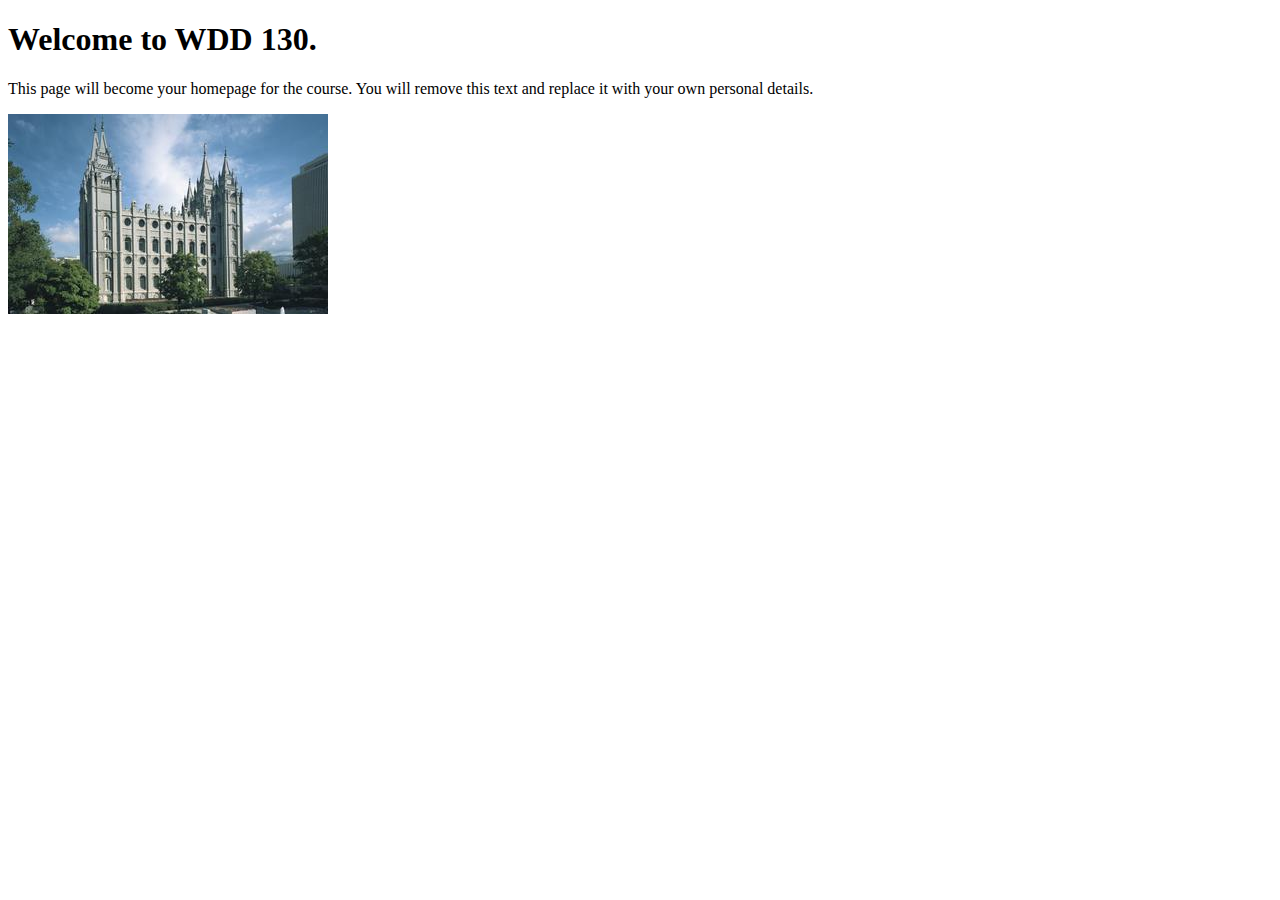
<file: index.html>
<!DOCTYPE html>
<html lang="en">
<head>
    <meta charset="UTF-8">
    <meta name="viewport" content="width=device-width, initial-scale=1.0">
    <title>WDD 130 | Personal Homepage</title>
</head>
<body>
    <h1>Welcome to WDD 130.</h1>
    <p>This page will become your homepage for the course. You will remove this text and replace it with your own personal details.</p>

    <img src="images/salt-lake-temple.jpg" alt="The Salt Lake Temple.">
</body>
</html>
</file>
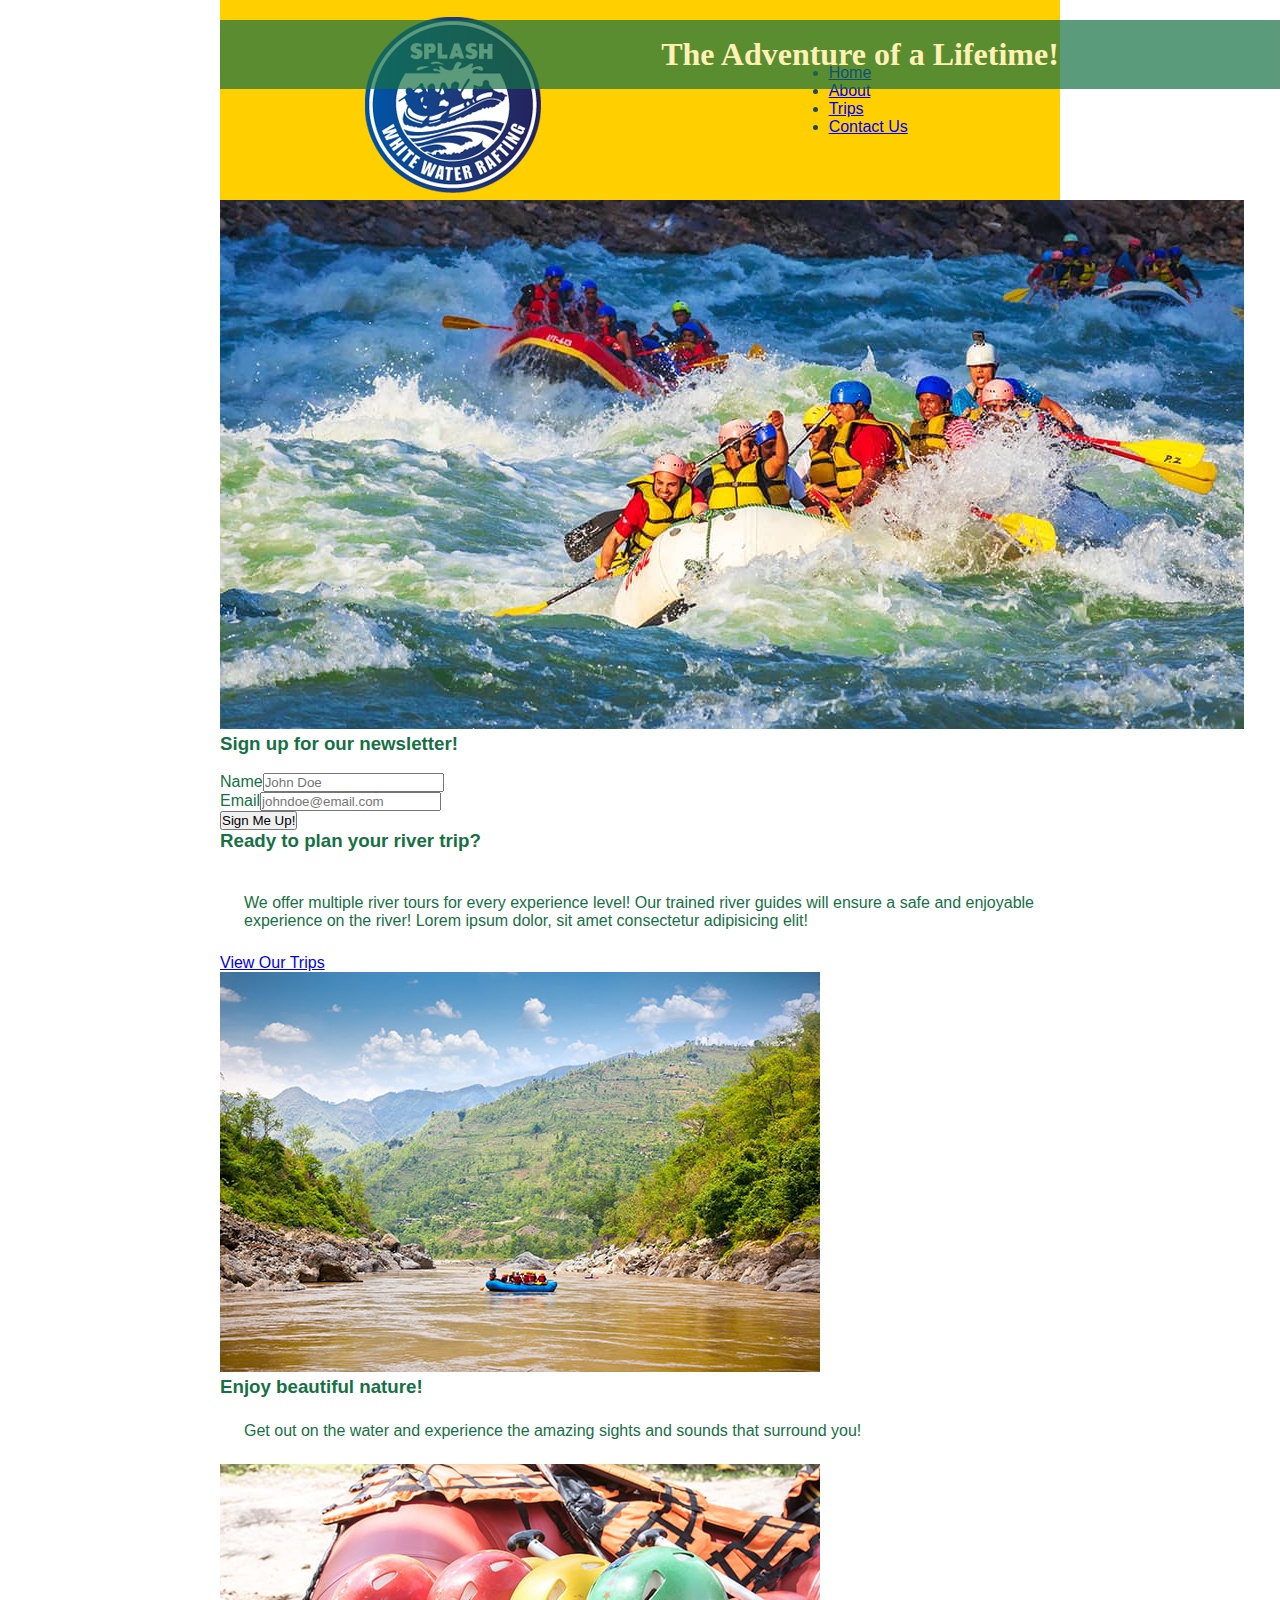
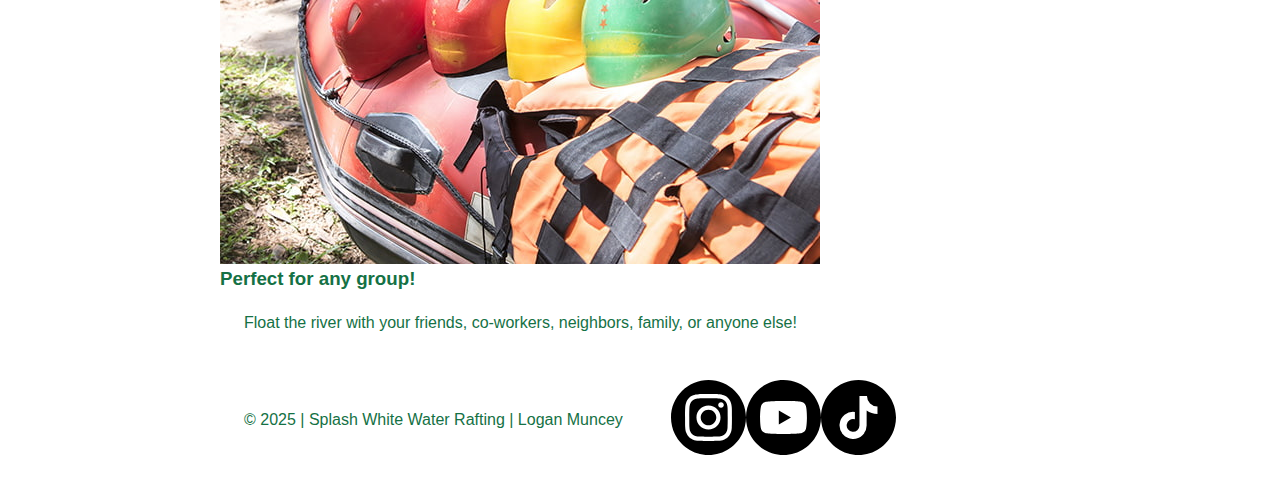
<file: wwr/index.html>
<!DOCTYPE html>
<html lang="en">

<head>
  <meta charset="UTF-8">
  <meta name="viewport" content="width=device-width, initial-scale=1.0">
  <meta name="description" content="Splash White Water Rafting">
  <meta name="author" content="Logan Muncey">
  <link rel="stylesheet" href="styles/rafting.css">
  <title>Splash White Water Rafting Home Page</title>
</head>

<body>
  <header class="grid">
    <img src="images/logo.png" alt="Rafing Company Logo" class="logo">
    <nav>
      <ul class="flex">
        <li><a href="index.html">Home</a></li>
        <li><a href="about.html">About</a></li>
        <li><a href="trips.html">Trips</a></li>
        <li><a href="contact.html">Contact Us</a></li>
      </ul>
    </nav>
  </header>

  <main>
    <div>
      <img src="images/homepage-main.jpg" alt="Multiple Rafts on the River" class="hero home">
    </div>
    <div>
      <h1 class="title home">The Adventure of a Lifetime!</h1>
    </div>
    <form>
      <div class="form homepage">
        <h3>Sign up for our newsletter!</h3><br>
        <label>Name<input type="text" id="newsletter-name" name="newsletter-name" placeholder="John Doe"></label><br>
        <label>Email<input type="email" id="newsletter-email" name="newsletter-email"
            placeholder="johndoe@email.com"></label><br>
        <button class="sign-up" type="submit">Sign Me Up!</button>
        <div class="cta">
          <h3>Ready to plan your river trip?</h3><br>
          <p>We offer multiple river tours for every experience level! Our trained river guides will ensure a safe and
            enjoyable experience on the river! Lorem ipsum dolor, sit amet consectetur adipisicing elit!</p>
          <a href="trips.html" class="cta">View Our Trips</a>
        </div>
      </div>
      <div class="homepage-grid">
        <div>
          <img src="images/scenery.jpg" alt="View of River and Surrounding Mountains">
          <h3>Enjoy beautiful nature!</h3>
          <p>Get out on the water and experience the amazing sights and sounds that surround you!</p>
        </div>
        <div>
          <img src="images/gear.jpg" alt="Helmets and Other Gear">
          <h3>Perfect for any group!</h3>
          <p>Float the river with your friends, co-workers, neighbors, family, or anyone else!</p>
        </div>
      </div>
    </form>
  </main>

  <footer>
    <p>&copy; 2025 | Splash White Water Rafting | Logan Muncey</p>
    <nav class="socialmedia">
      <a href="https://www.instagram.com">
        <img src="images/instagram.svg" alt="Instagram Icon">
      </a>
      <a href="https://www.youtube.com">
        <img src="images/youtube.svg" alt="YouTube Icon">
      </a>
      <a href="https://www.tiktok.com">
        <img src="images/tiktok.svg" alt="TikTok Icon">
      </a>
    </nav>
  </footer>
</body>

</html>
</file>
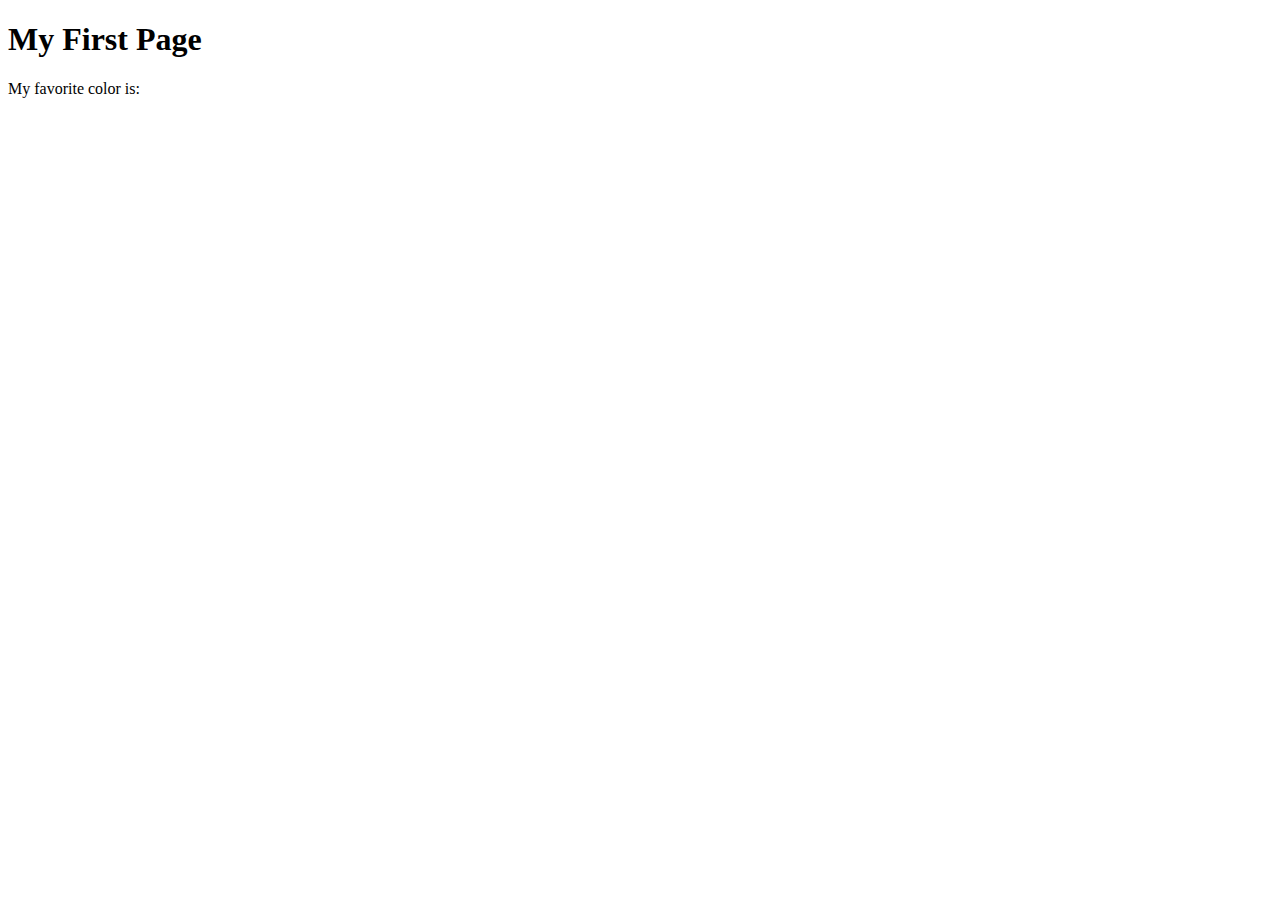
<file: week01/first-page.html>
<!DOCTYPE html>
<html lang="en">
<head>
    <meta charset="UTF-8">
    <meta name="viewport" content="width=device-width, initial-scale=1.0">
    <title>My First Page</title>
</head>
<body>
    <h1>My First Page</h1>
    <p>My favorite color is: </p>
</body>
</html>
</file>
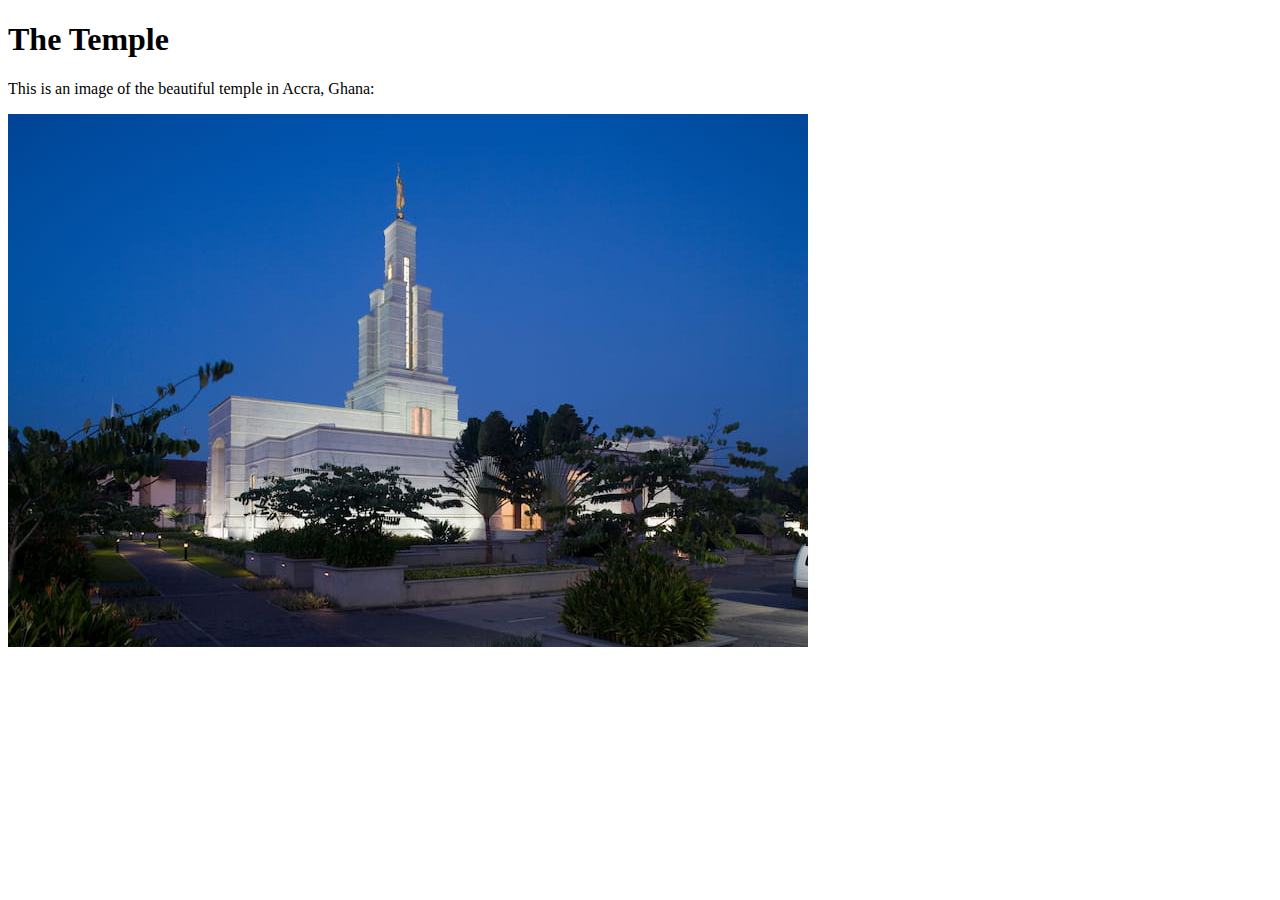
<file: week01/images-solution.html>
<!DOCTYPE html>
<html lang="en">
<head>
    <meta charset="UTF-8">
    <meta name="viewport" content="width=device-width, initial-scale=1.0">
    <title>Temple Image</title>
</head>
<body>
    <h1>The Temple</h1>
    <p>This is an image of the beautiful temple in Accra, Ghana:</p>
    <img src="images/temple-small.jpg" alt="The Accra Ghana Temple">
    
</body>
</html>
</file>
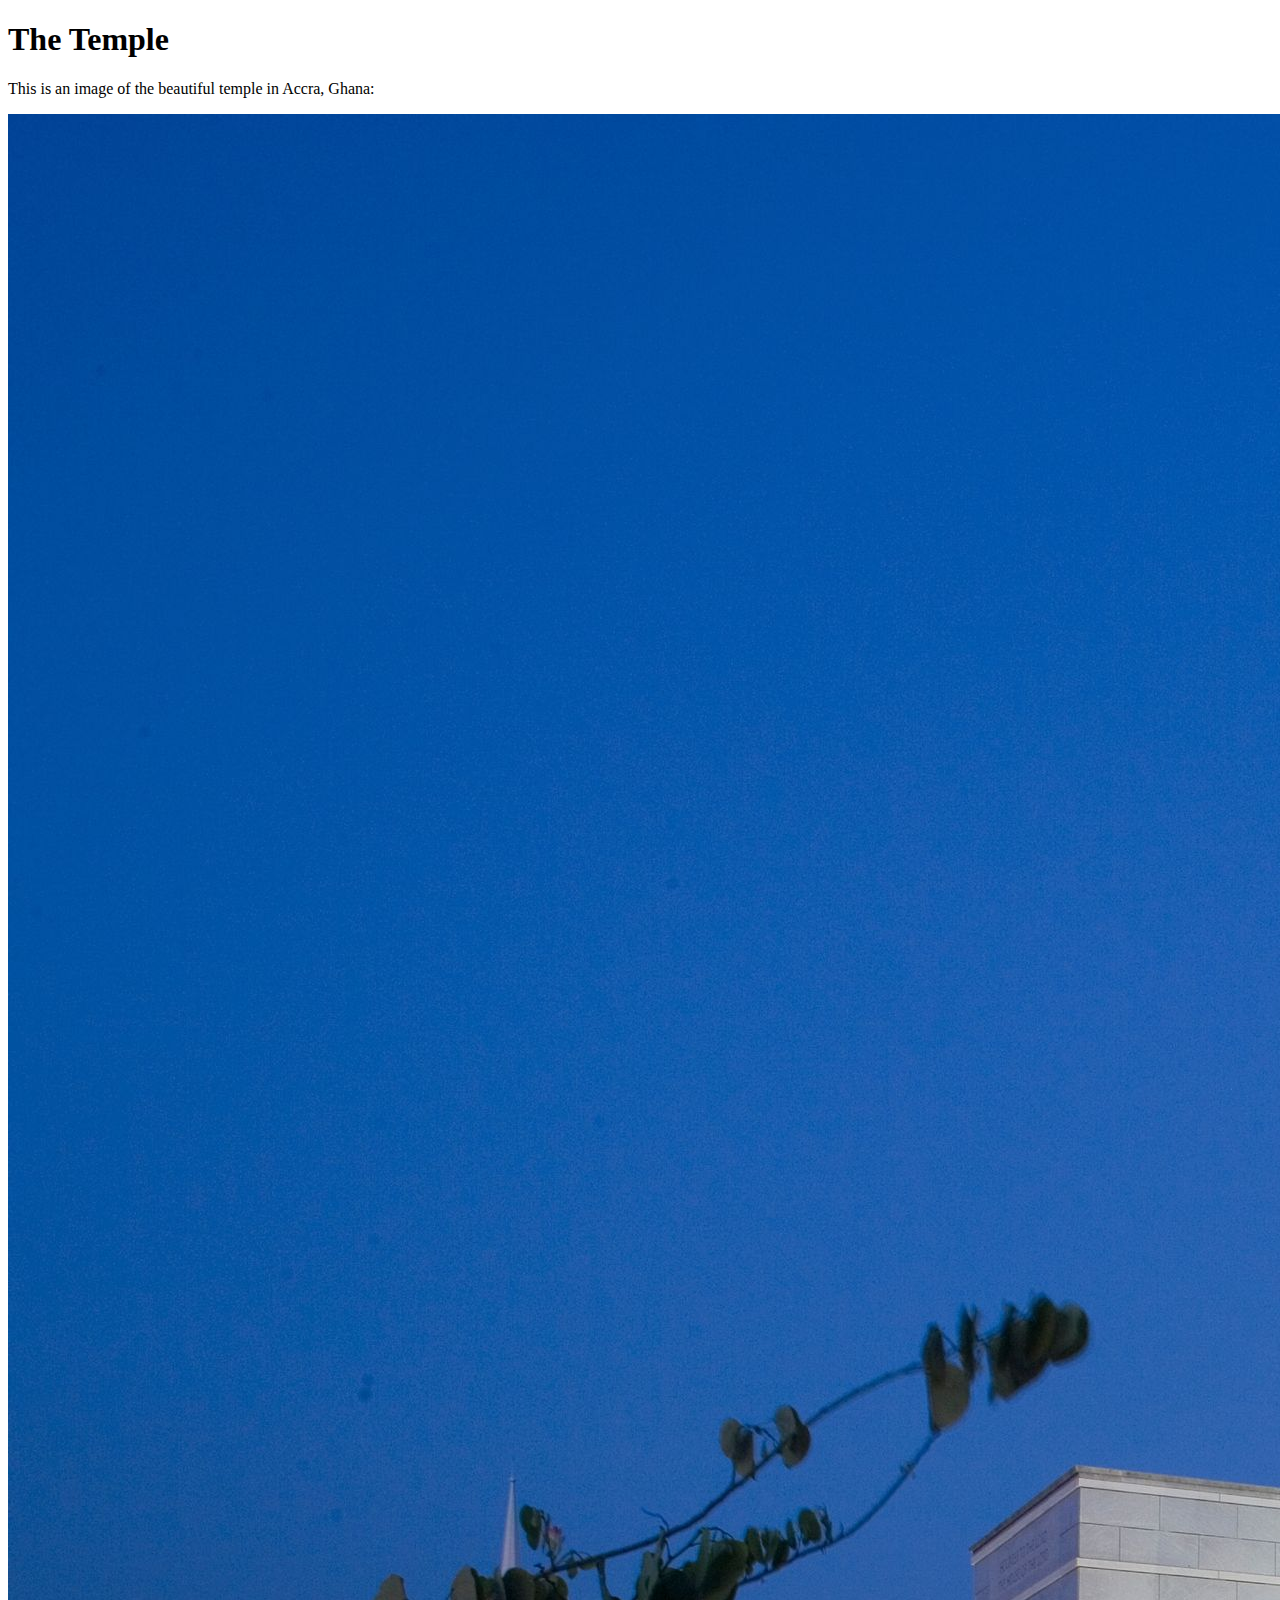
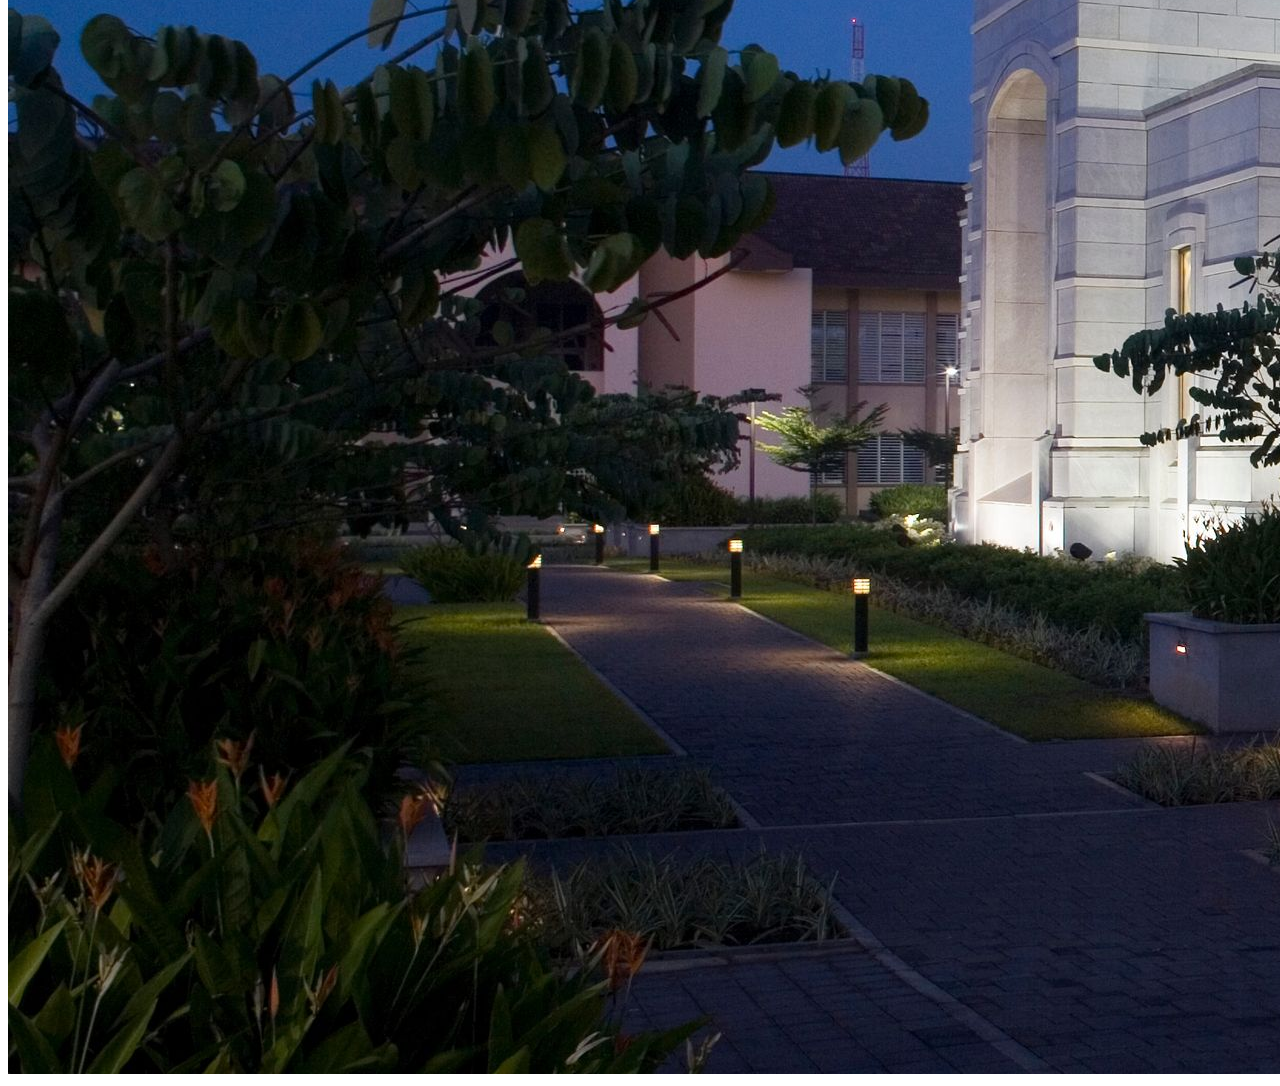
<file: week01/images.html>
<!DOCTYPE html>
<html lang="en">
<head>
    <meta charset="UTF-8">
    <meta name="viewport" content="width=device-width, initial-scale=1.0">
    <title>Temple Image</title>
</head>
<body>
    <h1>The Temple</h1>
    <p>This is an image of the beautiful temple in Accra, Ghana:</p>
    <img src="images/temple-large.jpeg" alt="The Accra Ghana Temple">
    
</body>
</html>
</file>
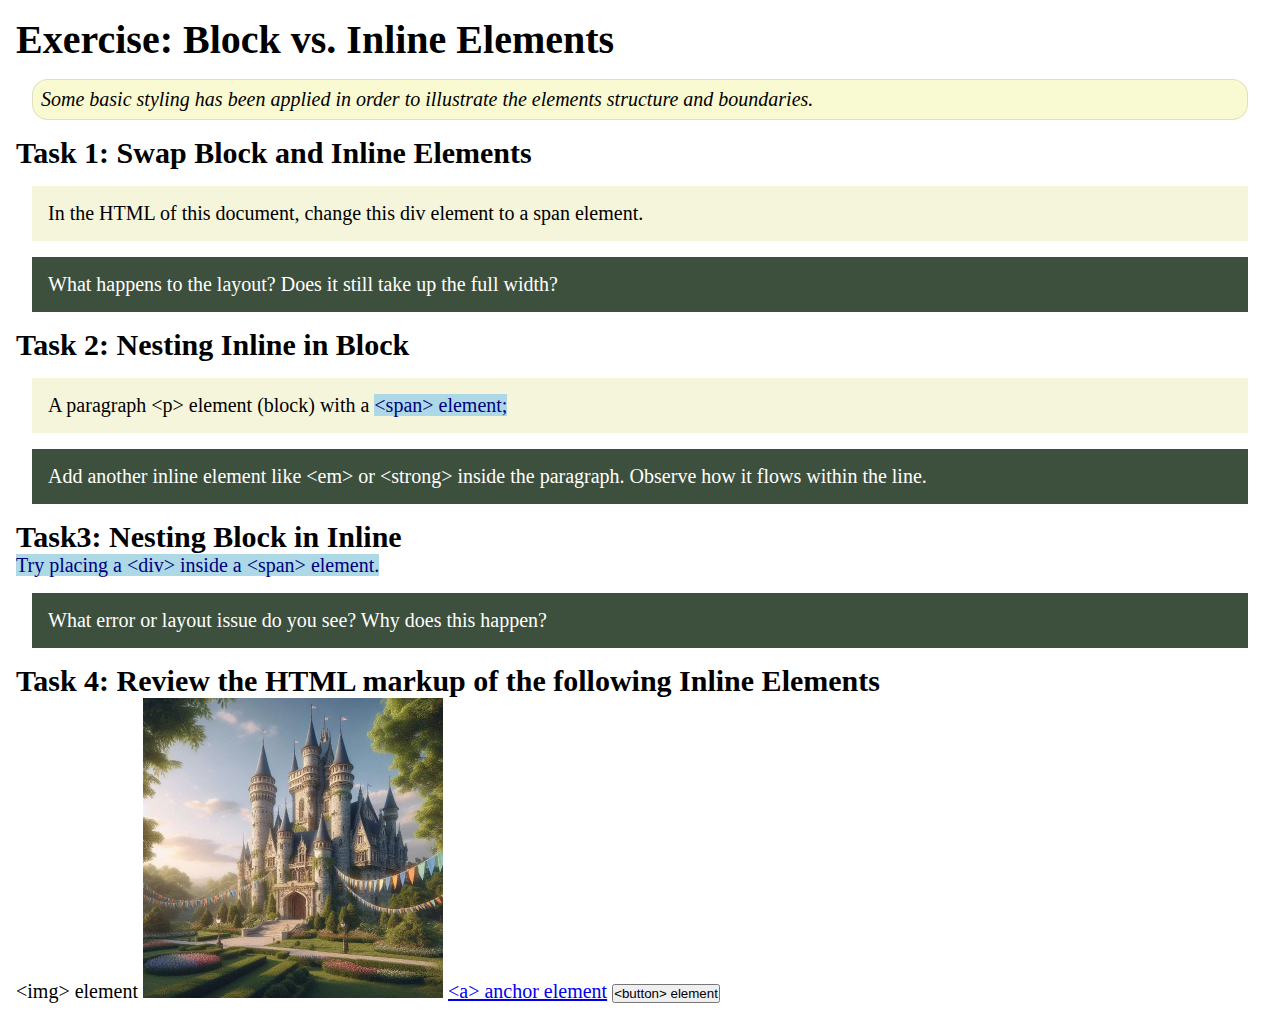
<file: week02/block-vs-inline.html>
<!DOCTYPE html>
<html lang="en">

<head>
    <meta charset="UTF-8">
    <meta name="viewport" content="width=device-width, initial-scale=1.0">
    <title>Exercise: Block vs. Inline Elements</title>
    <link rel="stylesheet" href="styles/block-vs-inline.css">
</head>

<body>
    <main>
        <h1>Exercise: Block vs. Inline Elements</h1>
        <p class="note">Some basic styling has been applied in order to illustrate the elements structure and
            boundaries.</p>

        <h2>Task 1: Swap Block and Inline Elements</h2>
        <div>In the HTML of this document, change this div element to a span element.</div>

        <p class="question">What happens to the layout? Does it still take up the full width?</p>

        <h2>Task 2: Nesting Inline in Block</h2>
        <p>A paragraph &lt;p&gt; element (block) with a <span>&lt;span&gt; element;</span></p>
        <p class="question">Add another inline element like &lt;em&gt; or &lt;strong&gt; inside the paragraph. Observe
            how it flows within the line.</p>

        <h2>Task3: Nesting Block in Inline</h2>
        <span>Try placing a &lt;div&gt; inside a &lt;span&gt; element.</span>
            <p class="question">What error or layout issue do you see? Why does this happen?</p>


            <h2>Task 4: Review the HTML markup of the following Inline Elements</h2>
        &lt;img&gt; element
        <img src="images/castle.webp" alt="placeholder image (images are inline)" width="300" height="300">
        <a href="https://churchofjesuschrist.org">&lt;a&gt; anchor element</a>
        <button type="button">&lt;button&gt; element</button>
    </main>
</body>

</html>
</file>
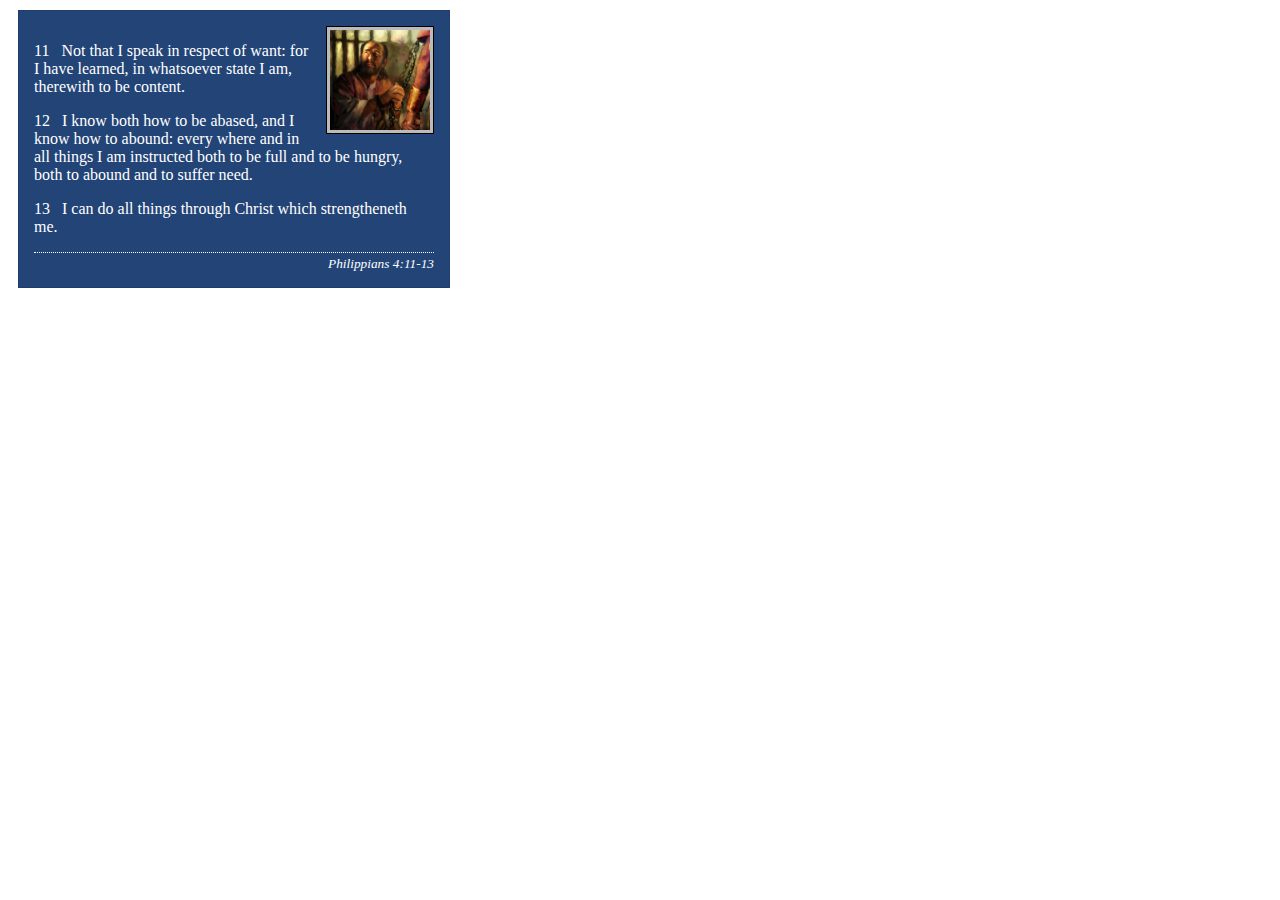
<file: week02/box-model-solution.html>
<!DOCTYPE html>
<html lang="en">
<head>
    <meta charset="UTF-8">
    <meta name="viewport" content="width=device-width, initial-scale=1.0">
    <title>Box Model Activity</title>
    <link rel="stylesheet" href="styles/box-model-solution.css">
</head>
<body>
    <main>
        <div class="callout">
            <img src="images/apostle-paul-imprisoned.webp" alt="Paul the Apostle - Imprisoned in Rome" width="200" height="200">
            <blockquote>
                <p>11 &nbsp; Not that I speak in respect of want: for I have learned, in whatsoever state I am, therewith to be content.</p>
                <p>12 &nbsp; I know both how to be abased, and I know how to abound: every where and in all things I am instructed both to be full and to be hungry, both to abound and to suffer need.</p>
                <p>13 &nbsp; I can do all things through Christ which strengtheneth me.</p>
            </blockquote>
            <cite>Philippians 4:11-13</cite>
        </div>
    </main>
</body>
</html>
</file>
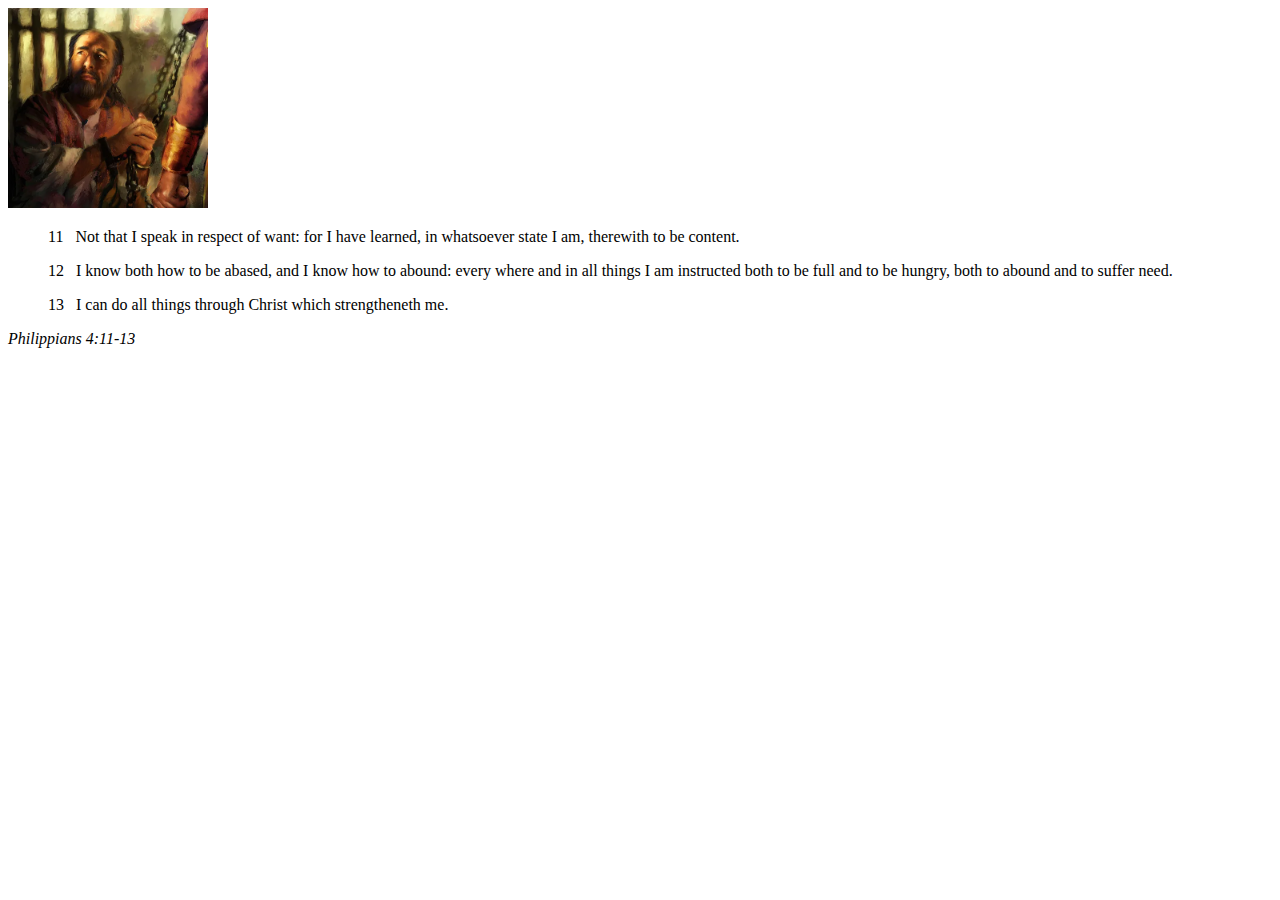
<file: week02/box-model.html>
<!DOCTYPE html>
<html lang="en">
<head>
    <meta charset="UTF-8">
    <meta name="viewport" content="width=device-width, initial-scale=1.0">
    <title>Box Model Activity</title>
</head>
<body>
    <main>
        <div class="callout">
            <img src="images/apostle-paul-imprisoned.webp" alt="Paul the Apostle - Imprisoned in Rome" width="200" height="200">
            <blockquote>
                <p>11 &nbsp; Not that I speak in respect of want: for I have learned, in whatsoever state I am, therewith to be content.</p>
                <p>12 &nbsp; I know both how to be abased, and I know how to abound: every where and in all things I am instructed both to be full and to be hungry, both to abound and to suffer need.</p>
                <p>13 &nbsp; I can do all things through Christ which strengtheneth me.</p>
            </blockquote>
            <cite>Philippians 4:11-13</cite>
        </div>
    </main>
</body>
</html>
</file>
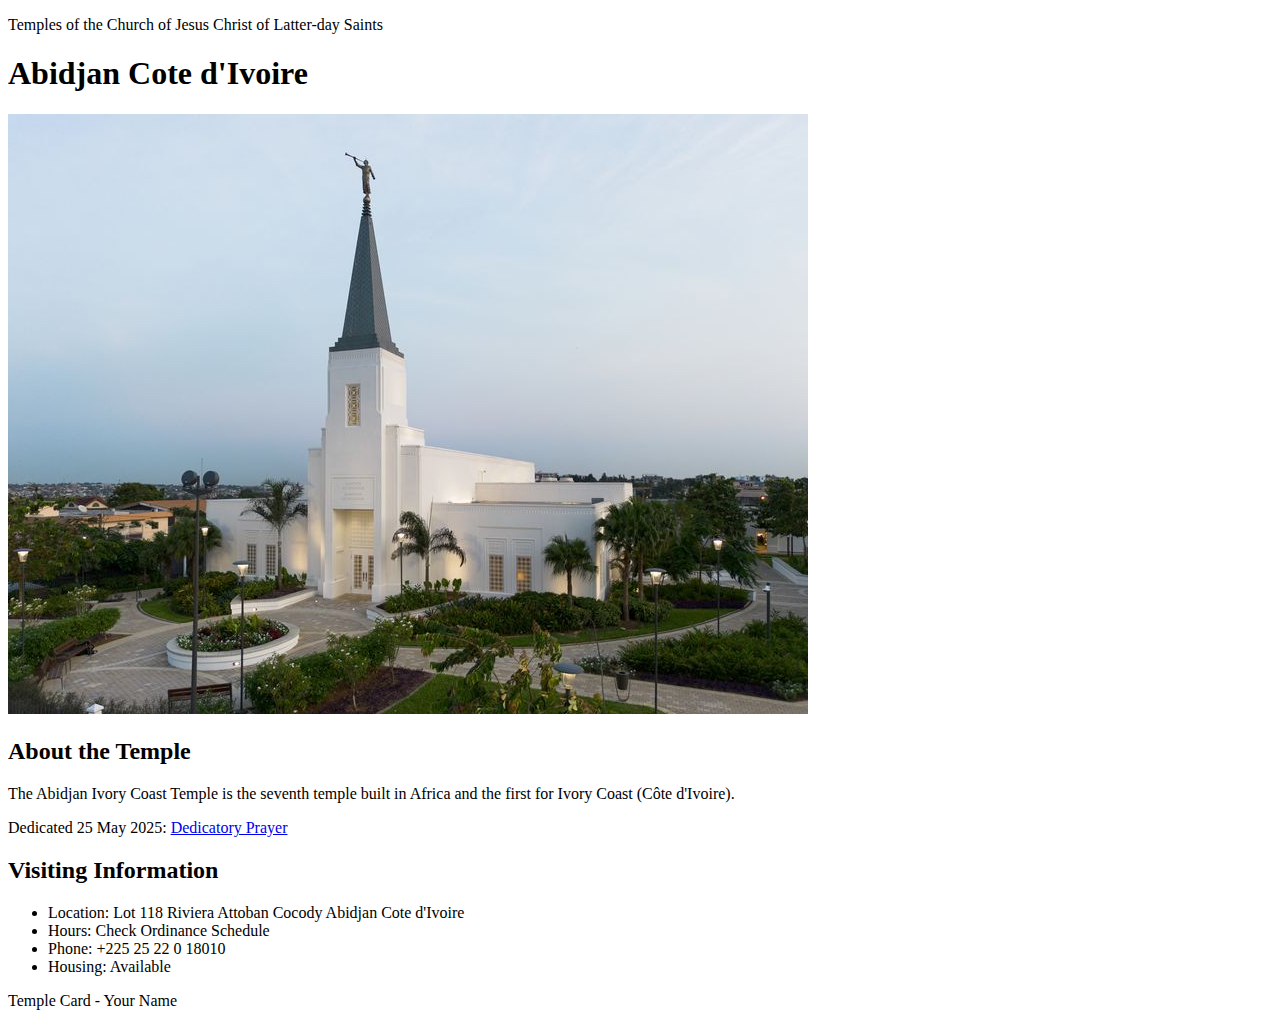
<file: week02/temple.html>
<!DOCTYPE html>
<html lang="en">

<head>
    <meta charset="UTF-8">
    <meta name="viewport" content="width=device-width, initial-scale=1.0">
    <title>Temple Card - Abidjan Cote d'Ivoire</title>
</head>

<body>
    <header>
        <p>Temples of the Church of Jesus Christ of Latter-day Saints</p>
    </header>
    <main>
        <h1>Abidjan Cote d'Ivoire</h1>
        <picture>
            <img src="images/abidjan-ivory-coast.jpeg" alt="Abidjan Cote d'Ivoire Temple">
        </picture>
        <section>
            <h2>About the Temple</h2>
            <p>The Abidjan Ivory Coast Temple is the seventh temple built in Africa and the first for Ivory Coast (Côte
                d'Ivoire).</p>
            <p>Dedicated 25 May 2025: <a
                    href="https://www.churchofjesuschrist.org/temples/dedicatory-prayer/abidjan-ivory-coast-temple/2025-05-25?lang=eng"
                    target="_blank" rel="noopener noreferrer">Dedicatory Prayer</a></p>
        </section>
        <section>
            <h2>Visiting Information</h2>
            <ul>
                <li>Location: Lot 118 Riviera Attoban Cocody Abidjan Cote d'Ivoire</li>
                <li>Hours: Check Ordinance Schedule</li>
                <li>Phone: +225 25 22 0 18010</li>
                <li>Housing: Available</li>
            </ul>
        </section>
    </main>
    <footer>
        <p>Temple Card - Your Name</p>
    </footer>
</body>

</html>
</file>
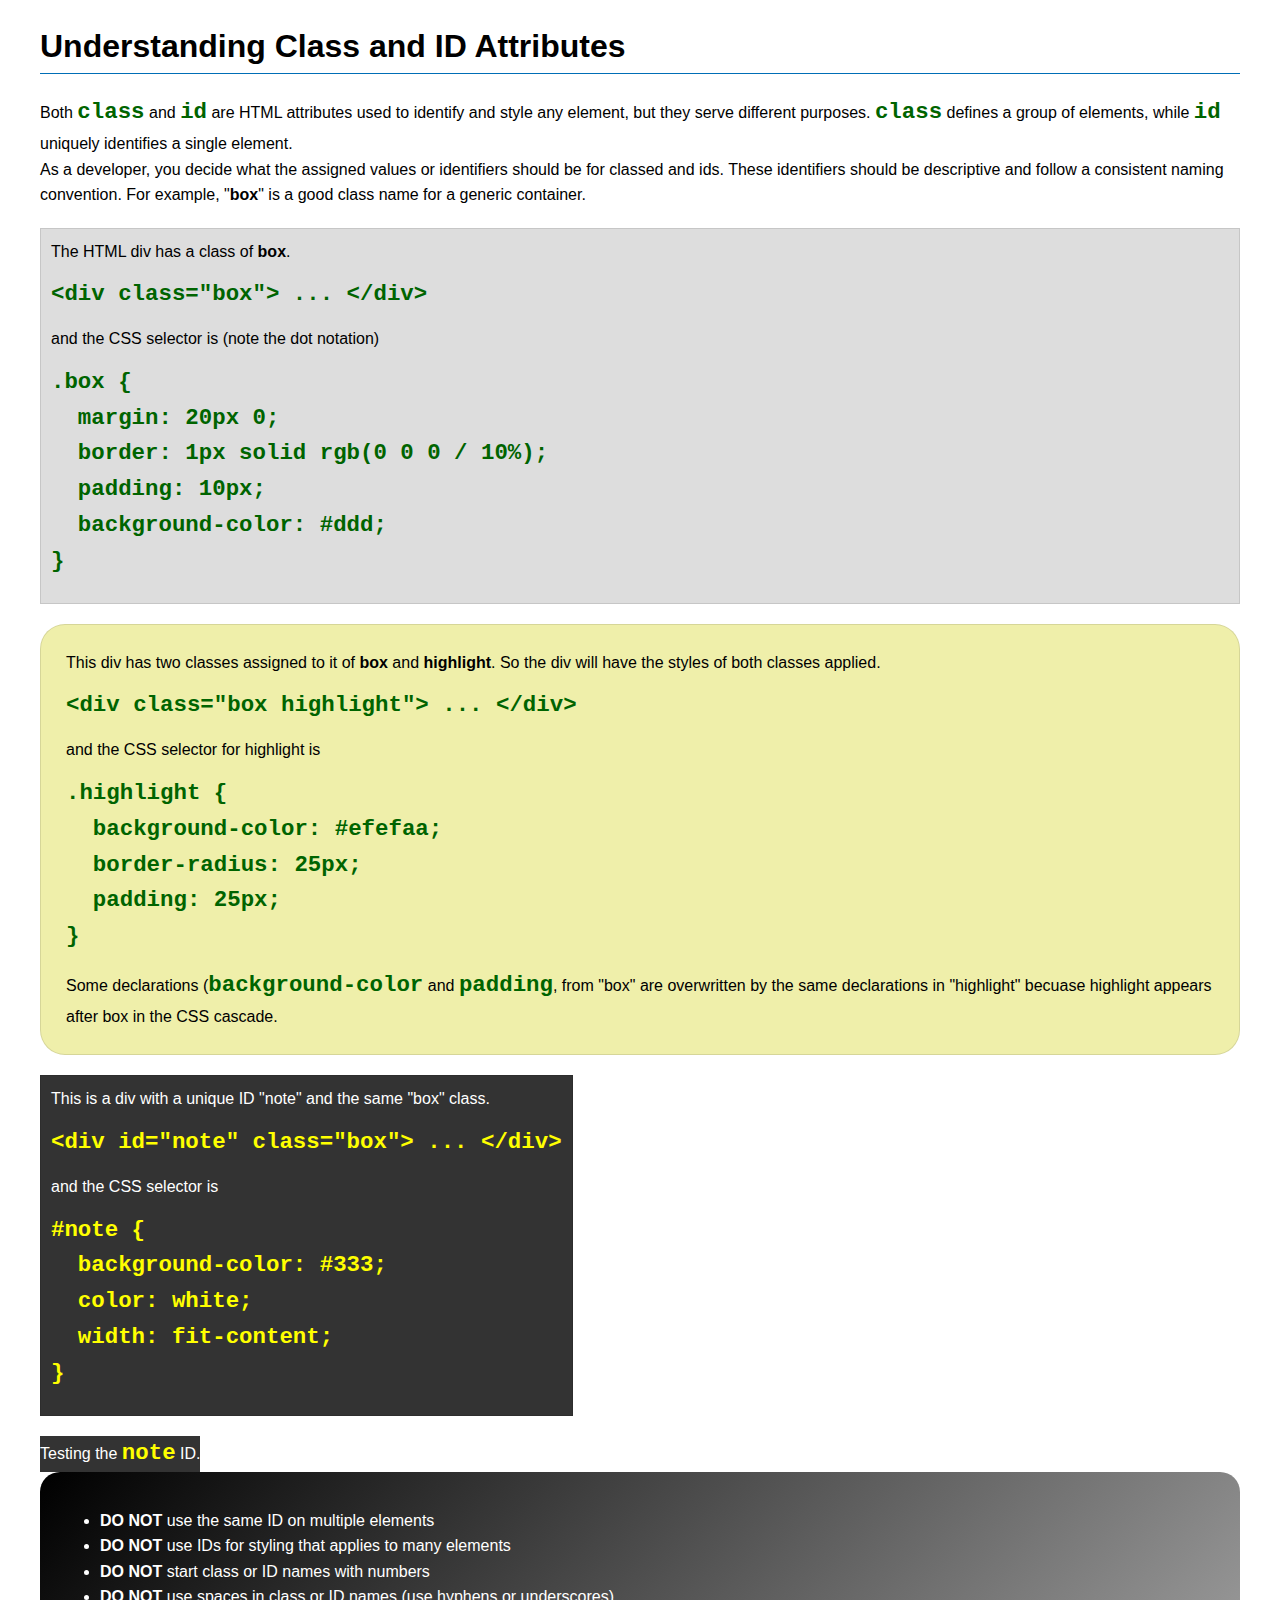
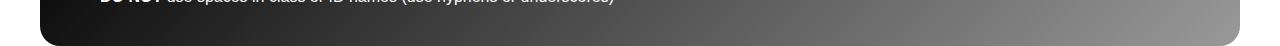
<file: week03/class-and-id.html>
<!DOCTYPE html>
<html lang="en">

<head>
    <meta charset="UTF-8">
    <meta name="viewport" content="width=device-width, initial-scale=1.0">
    <title>Class vs ID Attributes</title>
    <link rel="stylesheet" href="styles/class-and-id.css">
</head>

<body>
    <h1>Understanding Class and ID Attributes</h1>
    <p>Both <code>class</code> and <code>id</code> are HTML attributes used to identify and style any element, but they
        serve different purposes. <code>class</code> defines a group of elements, while <code>id</code> uniquely
        identifies a single element.</p>
    <p>As a developer, you decide what the assigned values or identifiers should be for classed and ids. These
        identifiers should be
        descriptive and follow a consistent naming convention. For example, "<strong>box</strong>" is a good class name
        for a generic container.</p>
    <div class="box">
        <p>The HTML div has a class of <strong>box</strong>.</p>
        <pre><code class="html">&lt;div class="box"&gt; ... &lt;/div&gt;</code></pre>
        and the CSS selector is (note the dot notation)
        <pre><code class="css">.box {
  margin: 20px 0;
  border: 1px solid rgb(0 0 0 / 10%);
  padding: 10px;
  background-color: #ddd; 
}</code></pre>
    </div>

    <div class="box highlight">
        <p>This div has two classes assigned to it of <strong>box</strong> and <strong>highlight</strong>. So the div
            will have the styles of both classes applied.</p>
        <pre><code class="html">&lt;div class="box highlight"&gt; ... &lt;/div&gt;</code></pre>
        and the CSS selector for highlight is
        <pre><code class="css">.highlight {
  background-color: #efefaa;
  border-radius: 25px;
  padding: 25px;
}</code></pre>
<p>Some declarations (<code>background-color</code> and <code>padding</code>, from "box" are overwritten by the same declarations in "highlight" becuase highlight appears after box in the CSS cascade.</p>
    </div>

    <div id="note" class="box">
        <p>This is a div with a unique ID "note" and the same "box" class.</p>
        <pre><code class="html">&lt;div id="note" class="box"&gt; ... &lt;/div&gt;</code></pre>
        and the CSS selector is
        <pre><code class="css">#note {
  background-color: #333;
  color: white;
  width: fit-content;
}</code></pre>
    </div>

    <div id="note">
        <p>Testing the <code>note</code> ID.</p>
    </div>

    <section id="best-practice">
        <ul>
            <li><strong>DO NOT</strong> use the same ID on multiple elements</li>
            <li><strong>DO NOT</strong> use IDs for styling that applies to many elements</li>
            <li><strong>DO NOT</strong> start class or ID names with numbers</li>
            <li><strong>DO NOT</strong> use spaces in class or ID names (use hyphens or underscores)</li>
        </ul>
    </section>




</body>

</html>
</file>
<file: wwr/styles/rafting.css>
:root {
  --primary-color: #ffcf00;
  --secondary-color: #44e5e7;
  --accent1-color: #157145;
  --accent2-color: #1b4965;
  --heading-font: Georgia;
  --body-font: Helvetica;
}

* {
  margin: 0;
  padding: 0;
  box-sizing: border-box;
}

header {
  background-color: var(--primary-color);
  color: var(--accent2-color)
}

body {
  font-family: var(--body-font);
  color: var(--accent1-color);
}

footer {
  display: flex;
  align-items: center;

}

header, main, footer {
  width: 840px;
  margin: 0 auto;
}

h1, h2 {
  font-family: var(--heading-font);
  color: var(--primary-color)
}

nav, p, section, article {
  margin: 16px;
  padding: 8px;
}

.socialmedia a {
  text-decoration: none;
}

.socialmedia img {
  width: 75px;
}

.hero {
  position: relative;
}

.hero img {
  display: block;
  width: 100%;
  height: auto;
}

h1 {
  position: absolute;
  top: 20px;
  width: 100%;
  padding: 16px;
  text-align: center;
  opacity: 0.7;
  background-color: var(--accent1-color);
  color: #fff;
}

h2 {
  background-color: var(--accent1-color);
  padding: 10px;
  text-align: center;
}

article {
  position: absolute;
  margin: 10px;
  bottom: 10px;
  text-align: center;
  opacity: 0.7;
  background-color: var(--accent1-color);
  color: #fff;
}

.hero article img {
  float: right;
  width: 125px;
  margin: 10px;
  border: 1px solid #fff;
}

.grid {
  display: grid;
  justify-content: space-around;
  align-items: center;
}

  img {
    grid-column: 1/2;
  }

  nav {
    grid-column: 2/3;
    display: flex;
    justify-content: space-evenly;
    align-items: center;
  }
</file>
<file: week02/styles/block-vs-inline.css>
* {
    margin: 0;
    padding: 0;
}

body {
    font-size: 20px;
    margin: 1rem;
}

p,
div {
    background-color: beige;
    margin: 1rem;
    padding: 1rem;
}

span {
    color: navy;
    background-color: lightblue;
}

code {
    margin: 0;
    padding: 0;
    color: green;
    font-size: 1.2rem;
}

.note {
    font-style: italic;
    background-color: lightgoldenrodyellow;
    border-radius: 1rem;
    border: 1px solid rgb(0 0 0 / 10%);
    margin: 1rem;
    padding: .5rem;
}

.question {
    background-color: #3d503d;
    color: #fff;
}
</file>
<file: week02/styles/box-model-solution.css>
.callout {
    max-width: 400px;
    margin: 10px;
    border: 1px solid rgba(0, 0, 0, .1);
    padding: 15px;
    background-color: #247;
    color: #fff;
}

.callout img {
    float: right;
    margin: 0 0 10px 15px;
    border: 1px solid #000;
    padding: 3px;
    background-color: #bbb;
    width: 100px;
    height: auto;

}

blockquote {
    margin: 0;
}

cite {
    display: block;
    border-top: 1px dotted #fff;
    padding-top: 3px;
    text-align: right;
    font-size: smaller;
}
</file>
<file: week03/styles/class-and-id.css>
body {
    font-family: Arial, sans-serif;
    line-height: 1.6;
    margin: 0;
    padding: 0 40px;
}

h1 {
    border-bottom: 1px solid rgb(0 110 182);
    padding-bottom: 0;
}



p {
    margin: 0;
}

code {
    color: darkgreen;
    font-weight: 700;
    font-size: 1.4rem;
}

/* Class examples - can be reused */

.box {
    margin: 20px 0;
    border: 1px solid rgb(0 0 0 / 10%);
    padding: 10px;
    background-color: #ddd; /* this is shorthand for #dddddd */
}

.highlight {
    background-color: #efefaa;
    border-radius: 25px;
    padding: 25px;
}

/* ID examples - should be unique */

#note {
    background-color: #333;
    color: white;
    width: fit-content;
}

#note code {
    color: yellow;
}

#best-practice {
    background: linear-gradient(135deg, #000 0%, #999 100%);
    color: white;
    border-radius: 20px;
    padding: 20px
}
</file>
